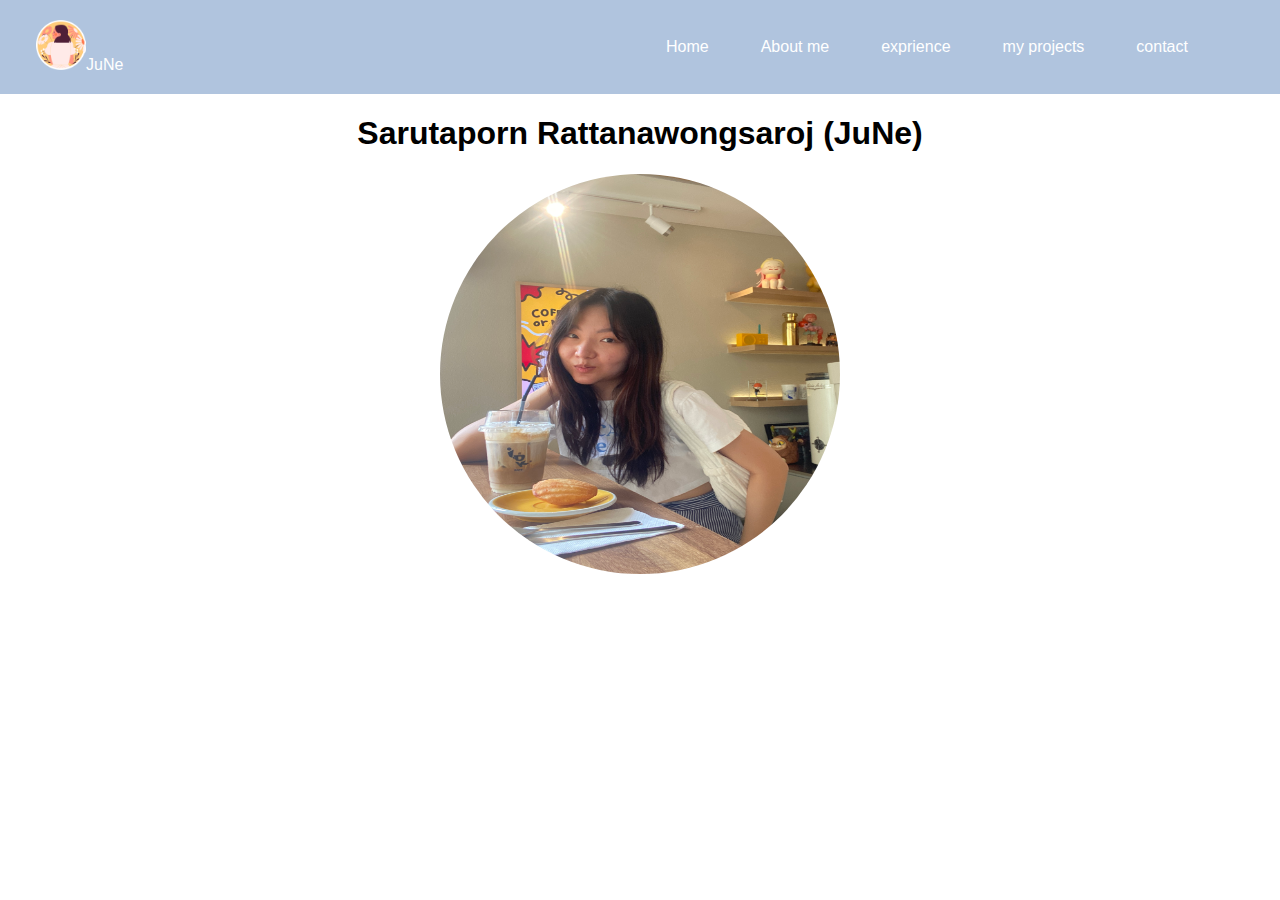
<file: index.html>
<!DOCTYPE html>
<html>
<head>
    <meta charset="UTF-8">
    <meta http-equiv="X-UA-Compatible" content="IE=edge">
    <meta name="viewport" content="width=device-width, initial-scale=1.0">
    <title>home page</title>
    <link rel="stylesheet" href="style.css">
</head>
<body>
    <header class="nav-container nav-blue">
        <nav class="nav nav-item nav-left">
            <ul>
                <li><a href="index.html"><img src="spring.png" style="width: 50px;">JuNe</a></li>
            </ul>
        </nav>
        <nav class="nav nav-container nav-right">
            <ul>
                <li><a href="index.html">Home</a></li>
                <li><a href="personal.html">About me</a></li>
                <li><a href="exprience.html">exprience</a></li>
                <li><a href="project.html">my projects</a></li>
                <li><a href="contact.html">contact</a></li>
            </ul>
        </nav>
    </header>
    <div style="text-align: center;">
        <h1>Sarutaporn Rattanawongsaroj (JuNe)</h1>
        <img src="personal_image.JPG" alt ="myimage" class="img1">
    </div> 
    
</body>
</html>
</file>
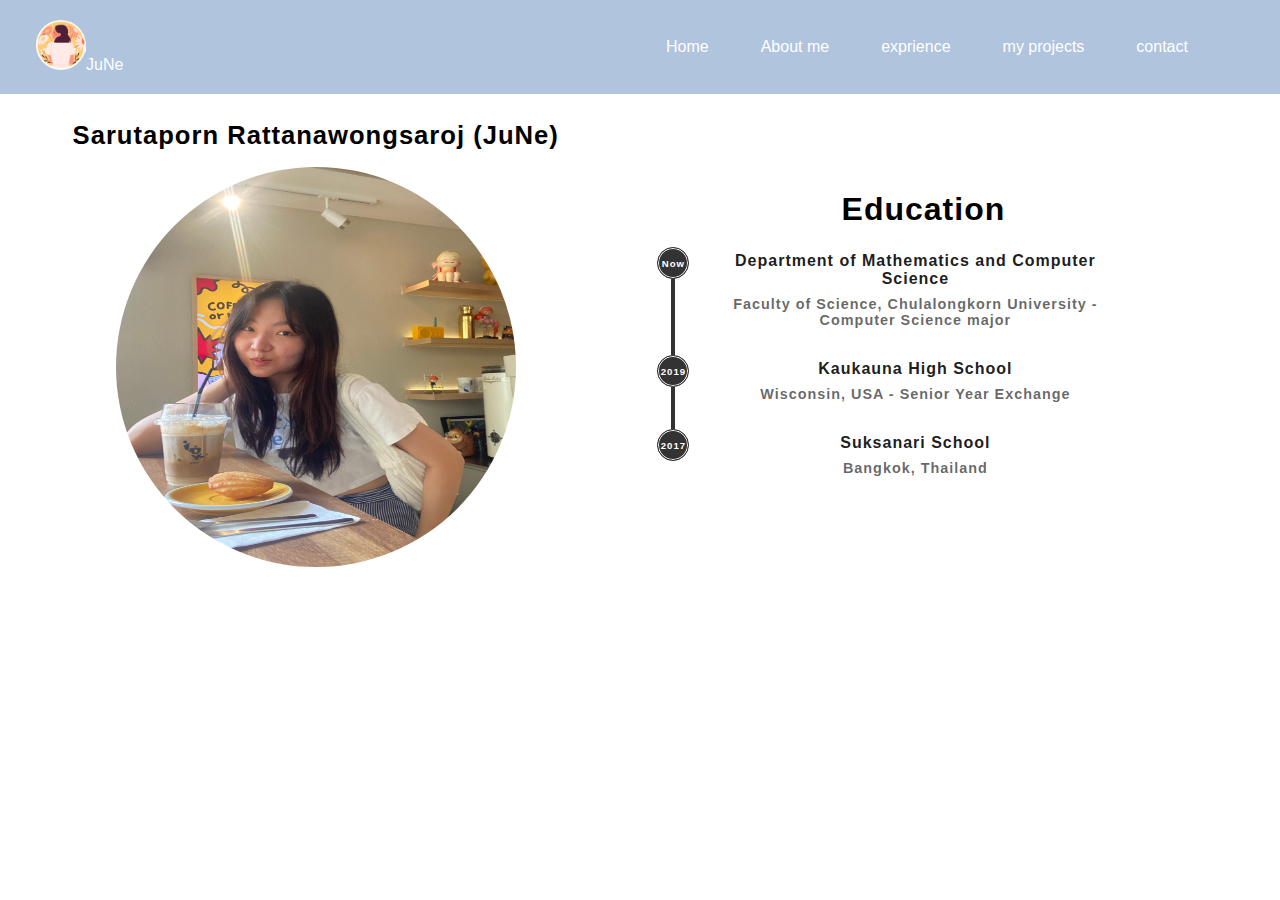
<file: personal.html>
<!DOCTYPE html>
<html lang="en">
<head>
    <meta charset="UTF-8">
    <meta http-equiv="X-UA-Compatible" content="IE=edge">
    <meta name="viewport" content="width=device-width, initial-scale=1.0">
    <title>personal</title>
    <link rel="stylesheet" href="style.css">
</head>
    <header class="nav-container nav-blue">
        <nav class="nav nav-item nav-left">
            <ul>
                <li><a href="index.html"><img src="spring.png" style="width: 50px;">JuNe</a></li>
            </ul>
        </nav>
        <nav class="nav nav-container nav-right">
            <ul>
                <li><a href="index.html">Home</a></li>
                <li><a href="personal.html">About me</a></li>
                <li><a href="exprience.html">exprience</a></li>
                <li><a href="project.html">my projects</a></li>
                <li><a href="contact.html">contact</a></li>
            </ul>
        </nav>
    </header>
    <table>
        <th>
    <div style="text-align: center;">
        <h1>Sarutaporn Rattanawongsaroj (JuNe)</h1>
        <img src="personal_image.JPG" alt ="myimage" class="img1">
    </div> 
</th>
<th>
    <div class='education'>
        <div class='education__heading'>
          <h4>Education</h4>
        </div>
        <div class='education__content'>
          <h5>Department of Mathematics and Computer Science</h5>
          <span class='year'>Now</span>
          <p>Faculty of Science, Chulalongkorn University - Computer Science major</p>
        </div>
        <div class='education__content'>
          <h5>Kaukauna High School</h5>
          <span class='year'>2019</span>
          <p>Wisconsin, USA - Senior Year Exchange</p>
        </div>
        <div class='education__content'>
          <h5>Suksanari School</h5>
          <span class='year'>2017</span>
          <p>Bangkok, Thailand</p>
        </div>
    </div>
</th>
</table>
</body>
</html>
</file>
<file: style.css>
.nav-container {
    padding: 10px;
    display: flex;
    justify-content: space-between;
    align-items: center; 
    flex-direction: row;
}
nav ul {
  list-style: none;
  display: flex;
  justify-content: space-between; 
  padding: 0;
  margin: 0;
}

nav li {
  padding: 10px; 
}
.nav-blue {
    background: lightsteelblue;
}
.nav {
    list-style: none;
}
.nav a {
    text-decoration: none;
    display: block;
    padding: 0 1em;
    color: white;
      list-style: none;
}
.nav-left {
    flex: 3;
    list-style: none;
      flex-direction: row;
}

.nav-right {
    flex: 3;
      list-style: none;
      flex-direction: row;
}
/*start table here*/
    table {
    border-collapse: collapse;
    /* border: 2px solid rgb(140 140 140); */
    font-family: sans-serif;
    font-size: 0.8rem;
    letter-spacing: 1px;
    }
  
  caption {
    caption-side: bottom;
    padding: 10px;
    font-weight: bold;
  }
  
  thead,
  tfoot {
    background-color: rgb(228 240 245);
  }
  
  th,
  td {
    /* border: 1px solid rgb(160 160 160); */
    padding: 10px 10px;
  }
  
  td:last-of-type {
    text-align: left;
  }
  
  tbody > tr:nth-of-type(even) {
    background-color: rgb(237 238 242);
  }
  
  tfoot th {
    text-align: right;
  }
  
  tfoot td {
    font-weight: bold;
  }
  
  * {
    box-sizing: border-box;
  }
  body,hr {
    margin: 0;
    display: grid;
    background-color: white;
    font-family: "Poppins", sans-serif;
  }
  .img1{
    width: 400px; 
    height:400px;
    border-radius: 50%;
  }
  .education {
    width: min(500px, 95vw);
  }
  .education__heading {
    padding-inline-start: 4rem;
  }
  .education__heading h4 {
    font-size: 2rem;
    margin-block: 0.5rem;
  }
  .education__content {
    position: relative;
    padding: 1rem 1rem 1rem 4rem;
    cursor: pointer;
    transition: background 0.3s ease-in-out;
  }
  .education__content h5 {
    color: rgba(0, 0, 0, 0.9);
    font-size: 1rem;
    margin-block: 0;
  }
  .education__content p {
    color: rgba(0, 0, 0, 0.6);
    font-size: 0.9rem;
    margin-block-start: 0.5rem;
    margin-block-end: 0;
  }
  .education__content .year {
    position: absolute;
    content: var(--year);
    width: 2rem;
    aspect-ratio: 1;
    display: flex;
    justify-content: center;
    align-items: center;
    font-size: 0.6rem;
    color: white;
    border-radius: 50%;
    background-color: #333;
    box-shadow: inset 0 0 0 1px white;
    border: 1px solid #333;
    left: 1rem;
    top: 0.74rem;
  }
  .education__content:hover {
    background-color: rgba(230, 230, 230, 0.48);
    border-radius: 0.25rem;
  }
  .education__content:not(:last-child):before {
    position: absolute;
    content: "";
    width: 4px;
    background-color: #333;
    left: calc(2rem - 2px);
    top: 2.74rem;
    bottom: -0.74rem;
    z-index: 1;
  }
</file>
